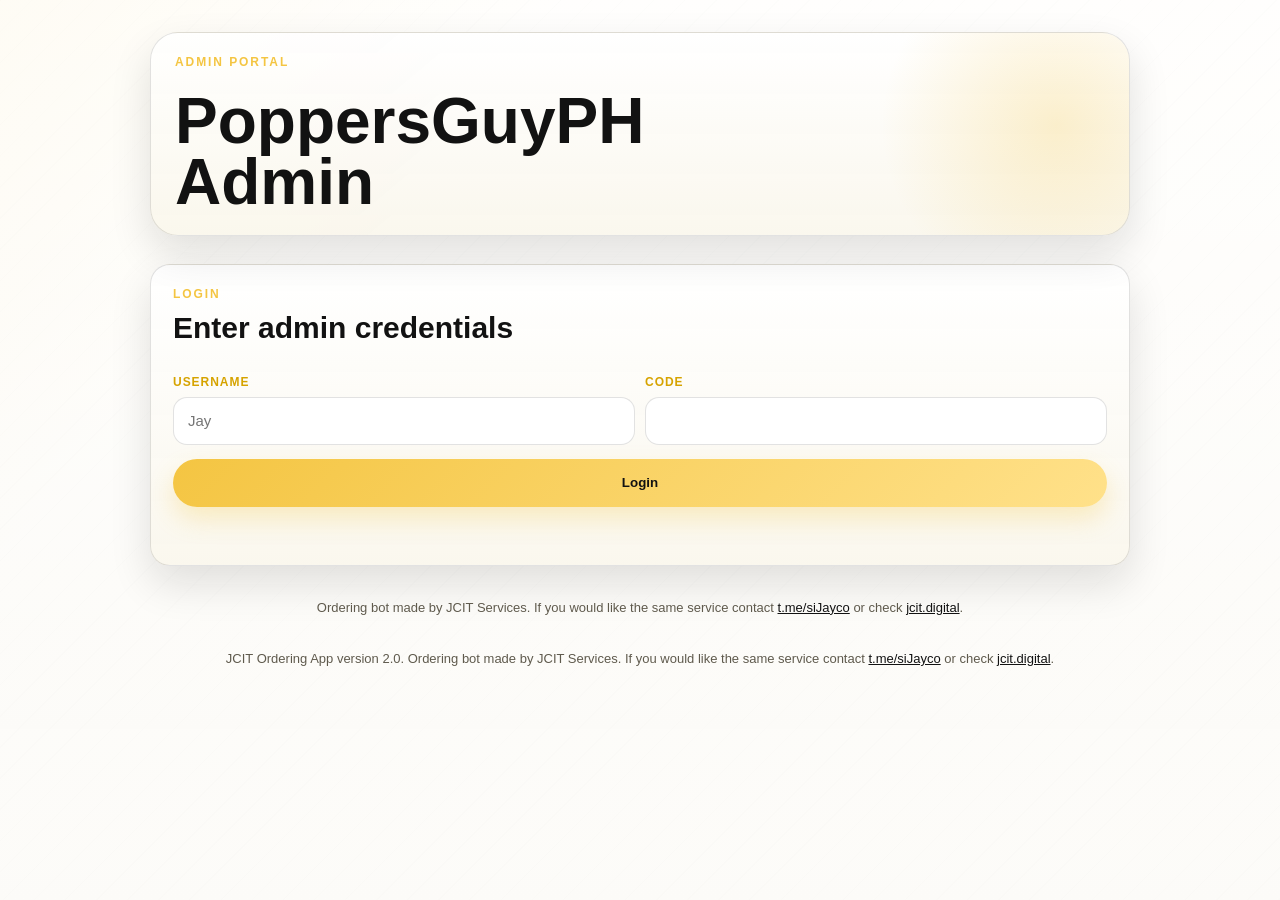
<file: admin/index.html>
<!doctype html>
<html lang="en">
  <head>
    <meta charset="UTF-8" />
    <meta name="viewport" content="width=device-width, initial-scale=1.0, viewport-fit=cover" />
    <title>PoppersGuyPH Admin</title>
    <meta name="description" content="Mini app admin portal for PoppersGuyPH." />
    <link rel="stylesheet" href="/styles.css" />
    <script src="https://telegram.org/js/telegram-web-app.js"></script>
  </head>
  <body data-page="admin">
    <div class="page-shell page-shell--admin">
      <header class="hero hero--checkout admin-hero">
        <div class="hero__glow"></div>
        <div class="hero__copy">
          <p class="eyebrow">Admin Portal</p>
          <h1>PoppersGuyPH Admin</h1>
          <p class="hero__description" hidden></p>
        </div>
      </header>

      <main class="catalog admin-shell">
        <section class="admin-auth" id="admin-auth">
          <form id="admin-login-form" class="checkout-form admin-panel">
            <div class="checkout-shell__head">
              <p class="eyebrow">Login</p>
              <h2>Enter admin credentials</h2>
            </div>
            <div class="form-grid">
              <label class="field">
                <span>Username</span>
                <input name="username" type="text" placeholder="Jay" autocomplete="username" required />
              </label>
              <label class="field">
                <span>Code</span>
                <input name="code" type="password" inputmode="numeric" autocomplete="current-password" required />
              </label>
            </div>
            <button class="cta cta--primary" type="submit">Login</button>
            <div id="admin-login-feedback" class="checkout-feedback" aria-live="polite"></div>
          </form>
        </section>

        <section class="admin-dashboard" id="admin-dashboard" hidden>
          <div class="admin-toolbar">
            <div>
              <p class="eyebrow">Logged In</p>
              <h2 id="admin-welcome">Welcome</h2>
            </div>
            <div class="admin-toolbar__actions">
              <button id="admin-refresh" class="cta cta--secondary" type="button">Refresh</button>
              <button id="admin-logout" class="cta cta--secondary" type="button">Logout</button>
            </div>
          </div>

          <section class="admin-panel">
            <div class="admin-section-head">
              <div>
                <p class="eyebrow">Overview</p>
                <h3>Business Snapshot</h3>
              </div>
              <div class="admin-filter-row">
                <label class="field field--compact">
                  <span>Sales Range</span>
                  <select id="sales-period">
                    <option value="1d">Today</option>
                    <option value="7d" selected>Last 7 Days</option>
                    <option value="30d">Last 30 Days</option>
                    <option value="all">All Time</option>
                  </select>
                </label>
              </div>
            </div>

            <div class="admin-metrics" id="admin-metrics">
              <article class="admin-card admin-card--metric">
                <p class="eyebrow">Pending</p>
                <h3 id="metric-pending">-</h3>
                <p>Orders that still need action.</p>
              </article>
              <article class="admin-card admin-card--metric">
                <p class="eyebrow">Awaiting Payment</p>
                <h3 id="metric-awaiting">-</h3>
                <p>Orders waiting for payment verification.</p>
              </article>
              <article class="admin-card admin-card--metric">
                <p class="eyebrow">Sales</p>
                <h3 id="metric-sales">-</h3>
                <p id="metric-sales-copy">Gross sales for selected range.</p>
              </article>
              <article class="admin-card admin-card--metric">
                <p class="eyebrow">Average Order</p>
                <h3 id="metric-aov">-</h3>
                <p id="metric-aov-copy">Average order value.</p>
              </article>
            </div>
          </section>

          <section class="admin-panel admin-tabs-panel">
            <div class="admin-tabs" role="tablist" aria-label="Admin sections">
              <button class="admin-tab is-active" type="button" data-admin-tab="orders" role="tab" aria-selected="true">Orders</button>
              <button class="admin-tab" type="button" data-admin-tab="tickets" role="tab" aria-selected="false">Tickets</button>
              <button class="admin-tab" type="button" data-admin-tab="promos" role="tab" aria-selected="false">Promos</button>
              <button class="admin-tab" type="button" data-admin-tab="surveys" role="tab" aria-selected="false">Surveys</button>
              <button class="admin-tab" type="button" data-admin-tab="inventory" role="tab" aria-selected="false">Inventory</button>
              <button class="admin-tab" type="button" data-admin-tab="admins" role="tab" aria-selected="false">Admins</button>
            </div>
          </section>

          <section class="admin-panel" data-admin-panel="orders">
            <div class="admin-section-head">
              <div>
                <p class="eyebrow">Orders</p>
                <h3>Pending Orders</h3>
              </div>
              <div class="admin-filter-row">
                <label class="field field--compact">
                  <span>View</span>
                  <select id="order-filter">
                    <option value="pending" selected>Pending</option>
                    <option value="awaiting-payment">Awaiting Payment</option>
                    <option value="all">All Orders</option>
                  </select>
                </label>
                <label class="field field--compact field--search">
                  <span>Search</span>
                  <input id="order-search" type="text" placeholder="Order, username, phone" />
                </label>
              </div>
            </div>
            <div id="admin-dashboard-feedback" class="checkout-feedback" aria-live="polite"></div>
            <div id="admin-orders-empty" class="empty-state" hidden>No orders found for this filter.</div>
            <div id="admin-orders" class="admin-order-list"></div>
          </section>

          <section class="admin-grid" data-admin-panel="tickets" hidden>
            <article class="admin-card admin-card--full">
              <div class="admin-section-head">
                <div>
                  <p class="eyebrow">Tickets</p>
                  <h3>Support Queue</h3>
                </div>
                <label class="field field--compact">
                  <span>Filter</span>
                  <select id="ticket-filter">
                    <option value="open" selected>Open</option>
                    <option value="closed">Closed</option>
                    <option value="all">All</option>
                  </select>
                </label>
              </div>
              <div id="admin-tickets" class="admin-mini-list"></div>
            </article>
          </section>

          <section class="admin-grid" data-admin-panel="promos" hidden>
            <article class="admin-card admin-card--full">
              <div class="admin-section-head">
                <div>
                  <p class="eyebrow">Promos</p>
                  <h3>Promo Management</h3>
                </div>
              </div>
              <form id="promo-form" class="admin-mini-form">
                <div class="form-grid">
                  <label class="field field--compact">
                    <span>Code</span>
                    <input name="code" type="text" placeholder="PROMO30" required />
                  </label>
                  <label class="field field--compact">
                    <span>Discount</span>
                    <input name="discount" type="number" min="0" step="1" placeholder="30" required />
                  </label>
                </div>
                <label class="field field--compact">
                  <span>Status</span>
                  <select name="active">
                    <option value="true" selected>Active</option>
                    <option value="false">Inactive</option>
                  </select>
                </label>
                <button class="cta cta--primary" type="submit">Save Promo</button>
                <div id="promo-feedback" class="checkout-feedback" aria-live="polite"></div>
              </form>
              <div id="admin-promos" class="admin-mini-list"></div>
            </article>
          </section>

          <section class="admin-grid" data-admin-panel="surveys" hidden>
            <article class="admin-card admin-card--full">
              <div class="admin-section-head">
                <div>
                  <p class="eyebrow">Surveys</p>
                  <h3>Customer Ratings</h3>
                </div>
                <p id="admin-surveys-summary" class="admin-mini-card__copy">No surveys yet.</p>
              </div>
              <div id="admin-surveys" class="admin-mini-list"></div>
            </article>
          </section>

          <section class="admin-grid" data-admin-panel="inventory" hidden>
            <article class="admin-card admin-card--full">
              <div class="admin-section-head">
                <div>
                  <p class="eyebrow">Inventory</p>
                  <h3>View and Update Inventory</h3>
                </div>
              </div>
              <div id="admin-inventory" class="admin-mini-list"></div>
            </article>
          </section>

          <section class="admin-grid" data-admin-panel="admins" hidden>
            <article class="admin-card">
              <div class="admin-section-head">
                <div>
                  <p class="eyebrow">Admins</p>
                  <h3>Add Admin User</h3>
                </div>
              </div>
              <form id="admin-user-form" class="admin-mini-form">
                <div class="form-grid">
                  <label class="field field--compact">
                    <span>Username</span>
                    <input name="username" type="text" placeholder="New admin username" required />
                  </label>
                  <label class="field field--compact">
                    <span>Password</span>
                    <input name="passcode" type="password" inputmode="numeric" placeholder="6-digit code" required />
                  </label>
                </div>
                <div class="form-grid">
                  <label class="field field--compact">
                    <span>Telegram ID</span>
                    <input name="telegram_id" type="text" placeholder="Optional numeric Telegram ID" />
                  </label>
                  <label class="field field--compact">
                    <span>Telegram Username</span>
                    <input name="telegram_username" type="text" placeholder="@username" />
                  </label>
                </div>
                <label class="field field--compact">
                  <span>Status</span>
                  <select name="active">
                    <option value="true" selected>Active</option>
                    <option value="false">Inactive</option>
                  </select>
                </label>
                <button class="cta cta--primary" type="submit">Save Admin User</button>
                <p class="field-hint">If Telegram ID is provided, this also provisions the Mini App user record and sends the admin-group invite link.</p>
                <div id="admin-user-feedback" class="checkout-feedback" aria-live="polite"></div>
              </form>
            </article>

            <article class="admin-card">
              <div class="admin-section-head">
                <div>
                  <p class="eyebrow">Access</p>
                  <h3>Reset Passcode</h3>
                </div>
              </div>
              <form id="admin-reset-form" class="admin-mini-form">
                <label class="field field--compact">
                  <span>Admin Username</span>
                  <input name="username" type="text" placeholder="Jay" required />
                </label>
                <label class="field field--compact">
                  <span>New Password</span>
                  <input name="passcode" type="password" inputmode="numeric" placeholder="New code" required />
                </label>
                <button class="cta cta--secondary" type="submit">Reset Password</button>
                <div id="admin-reset-feedback" class="checkout-feedback" aria-live="polite"></div>
              </form>
              <p class="field-hint">Telegram-native 2FA is not available through the Bot API. We can add Telegram OTP as a second factor next.</p>
              <div id="admin-users" class="admin-mini-list"></div>
            </article>
          </section>

          <section class="admin-grid">
            <article class="admin-card">
              <p class="eyebrow">Quick Links</p>
              <h3>Storefront</h3>
              <p>Open customer-facing tools directly from the admin mini app.</p>
              <div class="admin-link-stack">
                <a class="cta cta--secondary" href="/poppers">Open Catalog</a>
                <a class="cta cta--secondary" href="/poppers/checkout">Open Checkout</a>
                <a class="cta cta--secondary" href="/poppers/track">Open Tracking Page</a>
              </div>
            </article>

            <article class="admin-card">
              <p class="eyebrow">Bot Functions</p>
              <h3>Admin Notes</h3>
              <ul class="admin-list">
                <li>New order alerts and payment proofs are still sent to the Telegram admin group.</li>
                <li>Use tracking updates here to send the customer their tracking link instantly.</li>
                <li>Use contact customer for follow-ups, delivery issues, and payment reminders.</li>
              </ul>
            </article>
          </section>
        </section>
      </main>

      <footer class="site-credit">
        <p>
          Ordering bot made by JCIT Services. If you would like the same service contact
          <a href="https://t.me/siJayco" target="_blank" rel="noreferrer">t.me/siJayco</a>
          or check
          <a href="https://jcit.digital" target="_blank" rel="noreferrer">jcit.digital</a>.
        </p>
      </footer>
    </div>

    <script src="/admin/admin.js" defer></script>

    <template id="admin-order-template">
      <article class="admin-order-card">
        <div class="admin-order-card__head">
          <div>
            <p class="eyebrow admin-order-card__eyebrow">Order</p>
            <h3 class="admin-order-card__title"></h3>
          </div>
          <span class="pill admin-order-card__status"></span>
        </div>
        <div class="admin-order-card__meta"></div>
        <div class="admin-order-card__address"></div>
        <p class="admin-order-card__items"></p>
        <div class="admin-order-card__totals"></div>
        <div class="admin-order-card__links">
          <a class="cta cta--secondary admin-order-card__track-page" target="_blank" rel="noreferrer">Tracking Page</a>
          <button class="cta cta--secondary admin-order-card__send-tracking" type="button">Send Tracking Link</button>
          <button class="cta cta--secondary admin-order-card__book-lalamove" type="button">Book Lalamove</button>
          <button class="cta cta--primary admin-order-card__verify-payment" type="button">Verify Payment</button>
        </div>
        <label class="field field--compact admin-order-card__pickup">
          <span>Pickup Point</span>
          <select class="admin-order-card__pickup-input">
            <option value="jay">Jay Concha</option>
            <option value="josh">Josh • Vine Residences</option>
          </select>
        </label>
        <div class="admin-order-card__controls">
          <label class="field field--compact">
            <span>Status</span>
            <select class="admin-order-card__status-input">
              <option value="Pending Confirmation">Pending Confirmation</option>
              <option value="Awaiting Payment Verification">Awaiting Payment Verification</option>
              <option value="Confirmed">Confirmed</option>
              <option value="Preparing">Preparing</option>
              <option value="Out for Delivery">Out for Delivery</option>
              <option value="Delivered">Delivered</option>
              <option value="Completed">Completed</option>
              <option value="Cancelled">Cancelled</option>
            </select>
          </label>
          <label class="field field--compact">
            <span>Tracking Number</span>
            <input class="admin-order-card__tracking-input" type="text" placeholder="Optional tracking number" />
          </label>
          <button class="cta cta--primary admin-order-card__save" type="button">Save Update</button>
        </div>
        <label class="field">
          <span>Contact Customer (Telegram only)</span>
          <textarea class="admin-order-card__message" rows="3" placeholder="Type a delivery update, payment reminder, or support message."></textarea>
        </label>
        <div class="admin-order-card__actions">
          <button class="cta cta--secondary admin-order-card__contact" type="button">Send Message</button>
          <button class="cta cta--secondary admin-order-card__cancel" type="button">Cancel Order</button>
        </div>
        <label class="field">
          <span>Order Photos</span>
          <input class="admin-order-card__photos" type="file" accept="image/*" multiple />
        </label>
        <button class="cta cta--secondary admin-order-card__upload-photos" type="button">Upload Order Photos</button>
        <div class="checkout-feedback admin-order-card__feedback" aria-live="polite"></div>
      </article>
    </template>

    <template id="admin-ticket-template">
      <article class="admin-mini-card">
        <div class="admin-mini-card__head">
          <strong class="admin-ticket__title"></strong>
          <span class="pill admin-ticket__status"></span>
        </div>
        <p class="admin-mini-card__copy admin-ticket__meta"></p>
        <p class="admin-mini-card__copy admin-ticket__message"></p>
        <div class="admin-mini-card__actions">
          <button class="cta cta--secondary admin-ticket__toggle" type="button">Close Ticket</button>
        </div>
      </article>
    </template>

    <template id="admin-promo-template">
      <article class="admin-mini-card">
        <div class="admin-mini-card__head">
          <strong class="admin-promo__code"></strong>
          <span class="pill admin-promo__state"></span>
        </div>
        <p class="admin-mini-card__copy admin-promo__discount"></p>
      </article>
    </template>

    <template id="admin-survey-template">
      <article class="admin-mini-card">
        <div class="admin-mini-card__head">
          <strong class="admin-survey__title"></strong>
          <span class="pill admin-survey__rating"></span>
        </div>
        <p class="admin-mini-card__copy admin-survey__meta"></p>
        <p class="admin-mini-card__copy admin-survey__comment"></p>
      </article>
    </template>

    <template id="admin-inventory-template">
      <article class="admin-mini-card admin-inventory-card">
        <div class="admin-mini-card__head">
          <strong class="admin-inventory__title"></strong>
          <span class="pill admin-inventory__sku"></span>
        </div>
        <p class="admin-mini-card__copy admin-inventory__meta"></p>
        <div class="admin-order-card__controls admin-order-card__controls--inventory">
          <label class="field field--compact">
            <span>Stock</span>
            <input class="admin-inventory__stock" type="number" step="1" min="0" />
          </label>
          <label class="field field--compact">
            <span>Price</span>
            <input class="admin-inventory__price" type="number" step="0.01" min="0" />
          </label>
          <label class="field field--compact">
            <span>Status</span>
            <select class="admin-inventory__active">
              <option value="true">Active</option>
              <option value="false">Inactive</option>
            </select>
          </label>
          <button class="cta cta--primary admin-inventory__save" type="button">Save</button>
        </div>
        <div class="checkout-feedback admin-inventory__feedback" aria-live="polite"></div>
      </article>
    </template>

    <template id="admin-user-template">
      <article class="admin-mini-card">
        <div class="admin-mini-card__head">
          <strong class="admin-user__title"></strong>
          <span class="pill admin-user__state"></span>
        </div>
        <p class="admin-mini-card__copy admin-user__meta"></p>
      </article>
    </template>

    <footer class="site-credit">
      <p>
        JCIT Ordering App version 2.0. Ordering bot made by JCIT Services. If you would like the same service contact
        <a href="https://t.me/siJayco" target="_blank" rel="noreferrer">t.me/siJayco</a>
        or check
        <a href="https://jcit.digital" target="_blank" rel="noreferrer">jcit.digital</a>.
      </p>
    </footer>
  </body>
</html>
</file>
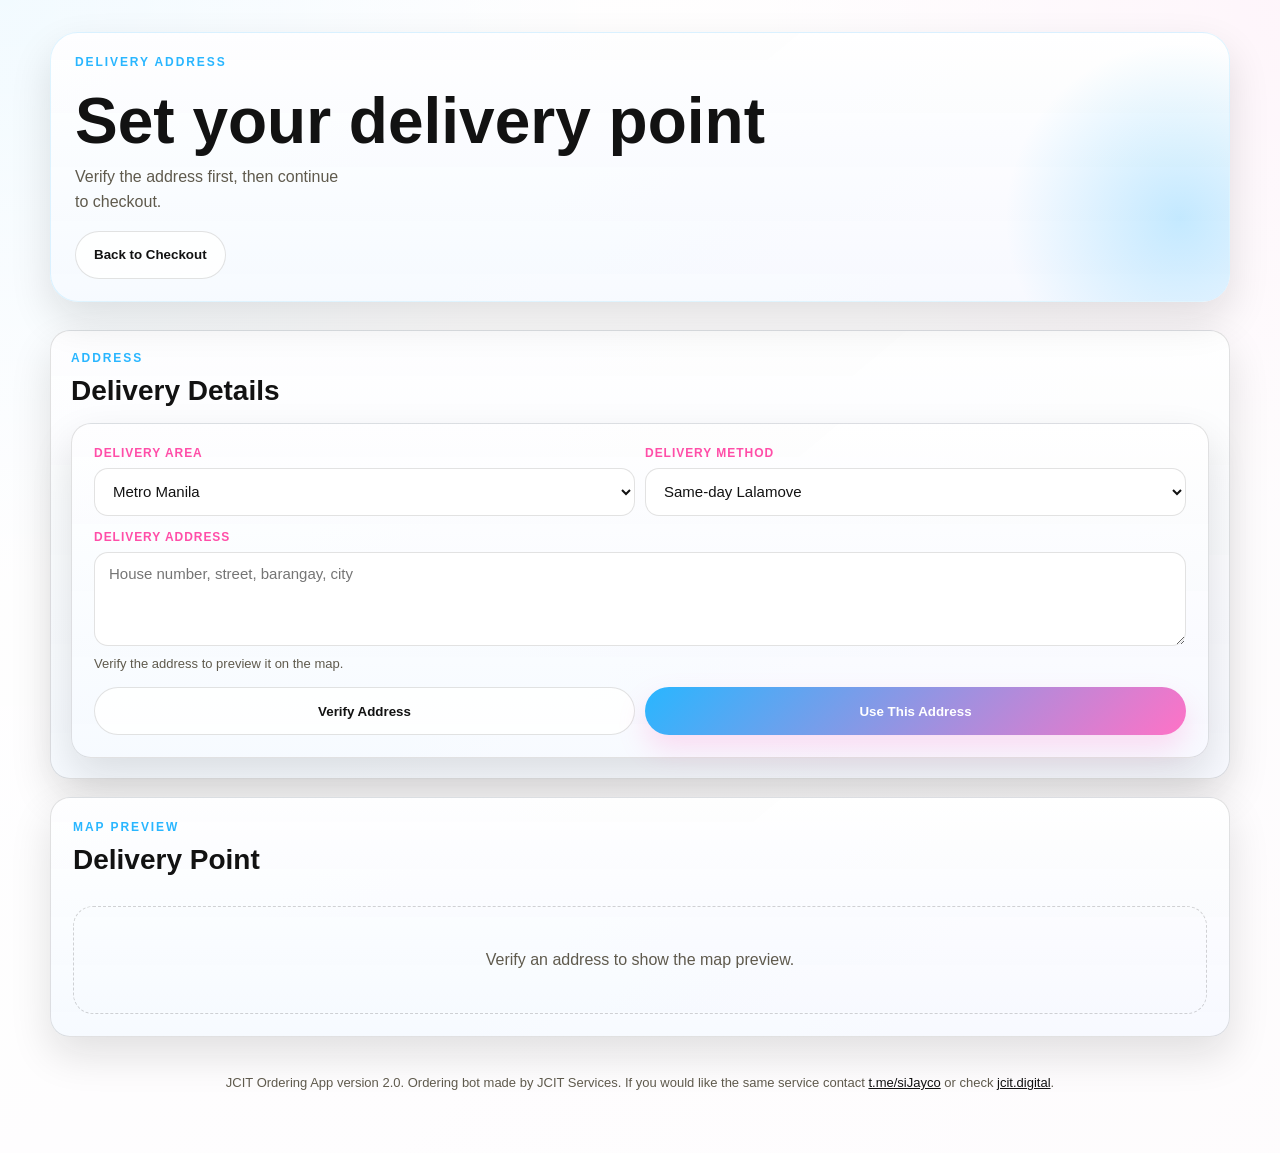
<file: delu/address/index.html>
<!doctype html>
<html lang="en">
  <head>
    <meta charset="UTF-8" />
    <meta name="viewport" content="width=device-width, initial-scale=1.0, viewport-fit=cover" />
    <title>deluLubes Delivery Address</title>
    <meta name="description" content="Verify your delivery address and preview it on the map before checkout." />
    <link rel="stylesheet" href="/styles.css" />
    <script src="https://telegram.org/js/telegram-web-app.js"></script>
  </head>
  <body data-page="address">
    <div class="page-shell">
      <header class="hero hero--checkout">
        <div class="hero__glow"></div>
        <div class="hero__copy">
          <p class="eyebrow" id="store-badge">Delivery Address</p>
          <h1 id="store-title">Set your delivery point</h1>
          <p id="store-description" class="hero__description">
            Verify the address first, then continue to checkout.
          </p>
          <div class="hero__actions">
            <button id="back-to-checkout" class="cta cta--secondary" type="button">Back to Checkout</button>
          </div>
        </div>
      </header>

      <main class="catalog">
        <section class="checkout-shell checkout-shell--catalog">
          <div class="checkout-shell__summary">
            <div class="checkout-shell__head">
              <p class="eyebrow">Address</p>
              <h2>Delivery Details</h2>
            </div>
            <form id="address-form" class="checkout-form tracking-form">
              <div class="form-grid">
                <label class="field">
                  <span>Delivery Area</span>
                  <select name="delivery_area" required>
                    <option value="Metro Manila">Metro Manila</option>
                    <option value="Outside Metro Manila">Outside Metro Manila</option>
                  </select>
                </label>
                <label class="field">
                  <span>Delivery Method</span>
                  <select name="delivery_method" required>
                    <option value="Lalamove">Same-day Lalamove</option>
                    <option value="Standard">Standard</option>
                  </select>
                </label>
              </div>
              <label class="field">
                <span>Delivery Address</span>
                <textarea name="delivery_address" rows="4" placeholder="House number, street, barangay, city" required></textarea>
                <small id="address-page-feedback" class="field-hint">Verify the address to preview it on the map.</small>
              </label>
              <div class="checkout-actions">
                <button id="verify-address" class="cta cta--secondary" type="button">Verify Address</button>
                <button id="use-address" class="cta cta--primary" type="submit">Use This Address</button>
              </div>
            </form>
          </div>
          <div class="checkout-form address-map-shell">
            <div class="checkout-shell__head">
              <p class="eyebrow">Map Preview</p>
              <h2>Delivery Point</h2>
            </div>
            <div id="address-map-state" class="empty-state">Verify an address to show the map preview.</div>
            <div id="address-map-wrap" class="address-map-wrap" hidden>
              <iframe
                id="address-map-frame"
                class="address-map-frame"
                title="Delivery address map preview"
                loading="lazy"
                referrerpolicy="no-referrer-when-downgrade"
              ></iframe>
            </div>
          </div>
        </section>
      </main>

      <footer class="site-credit">
        <p>
          JCIT Ordering App version 2.0. Ordering bot made by JCIT Services. If you would like the same service contact
          <a href="https://t.me/siJayco" target="_blank" rel="noreferrer">t.me/siJayco</a>
          or check
          <a href="https://jcit.digital" target="_blank" rel="noreferrer">jcit.digital</a>.
        </p>
      </footer>
    </div>

    <script src="/app.js" defer></script>
  </body>
</html>
</file>
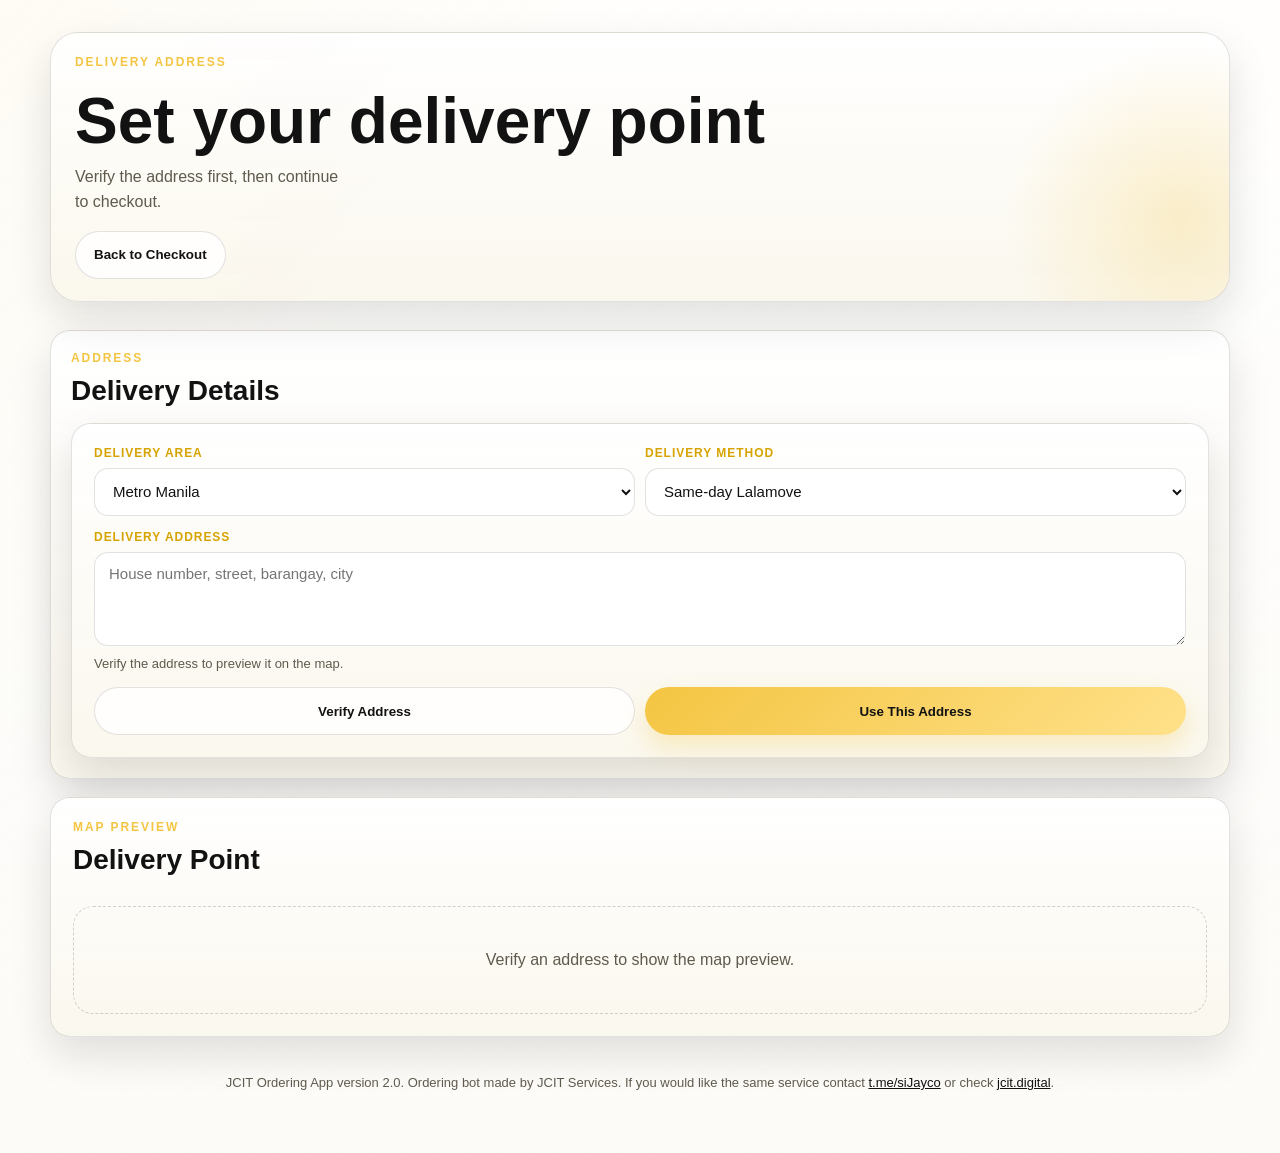
<file: poppers/address/index.html>
<!doctype html>
<html lang="en">
  <head>
    <meta charset="UTF-8" />
    <meta name="viewport" content="width=device-width, initial-scale=1.0, viewport-fit=cover" />
    <title>PoppersGuyPH Delivery Address</title>
    <meta name="description" content="Verify your delivery address and preview it on the map before checkout." />
    <link rel="stylesheet" href="/styles.css" />
    <script src="https://telegram.org/js/telegram-web-app.js"></script>
  </head>
  <body data-page="address">
    <div class="page-shell">
      <header class="hero hero--checkout">
        <div class="hero__glow"></div>
        <div class="hero__copy">
          <p class="eyebrow" id="store-badge">Delivery Address</p>
          <h1 id="store-title">Set your delivery point</h1>
          <p id="store-description" class="hero__description">
            Verify the address first, then continue to checkout.
          </p>
          <div class="hero__actions">
            <button id="back-to-checkout" class="cta cta--secondary" type="button">Back to Checkout</button>
          </div>
        </div>
      </header>

      <main class="catalog">
        <section class="checkout-shell checkout-shell--catalog">
          <div class="checkout-shell__summary">
            <div class="checkout-shell__head">
              <p class="eyebrow">Address</p>
              <h2>Delivery Details</h2>
            </div>
            <form id="address-form" class="checkout-form tracking-form">
              <div class="form-grid">
                <label class="field">
                  <span>Delivery Area</span>
                  <select name="delivery_area" required>
                    <option value="Metro Manila">Metro Manila</option>
                    <option value="Outside Metro Manila">Outside Metro Manila</option>
                  </select>
                </label>
                <label class="field">
                  <span>Delivery Method</span>
                  <select name="delivery_method" required>
                    <option value="Lalamove">Same-day Lalamove</option>
                    <option value="Standard">Standard</option>
                  </select>
                </label>
              </div>
              <label class="field">
                <span>Delivery Address</span>
                <textarea name="delivery_address" rows="4" placeholder="House number, street, barangay, city" required></textarea>
                <small id="address-page-feedback" class="field-hint">Verify the address to preview it on the map.</small>
              </label>
              <div class="checkout-actions">
                <button id="verify-address" class="cta cta--secondary" type="button">Verify Address</button>
                <button id="use-address" class="cta cta--primary" type="submit">Use This Address</button>
              </div>
            </form>
          </div>
          <div class="checkout-form address-map-shell">
            <div class="checkout-shell__head">
              <p class="eyebrow">Map Preview</p>
              <h2>Delivery Point</h2>
            </div>
            <div id="address-map-state" class="empty-state">Verify an address to show the map preview.</div>
            <div id="address-map-wrap" class="address-map-wrap" hidden>
              <iframe
                id="address-map-frame"
                class="address-map-frame"
                title="Delivery address map preview"
                loading="lazy"
                referrerpolicy="no-referrer-when-downgrade"
              ></iframe>
            </div>
          </div>
        </section>
      </main>

      <footer class="site-credit">
        <p>
          JCIT Ordering App version 2.0. Ordering bot made by JCIT Services. If you would like the same service contact
          <a href="https://t.me/siJayco" target="_blank" rel="noreferrer">t.me/siJayco</a>
          or check
          <a href="https://jcit.digital" target="_blank" rel="noreferrer">jcit.digital</a>.
        </p>
      </footer>
    </div>

    <script src="/app.js" defer></script>
  </body>
</html>
</file>
<file: styles.css>
:root {
  --bg: #f6f4ee;
  --panel: rgba(255, 255, 255, 0.92);
  --panel-strong: rgba(255, 255, 255, 0.98);
  --text: #121212;
  --muted: #5f5a4d;
  --line: rgba(18, 18, 18, 0.12);
  --accent: #f4c542;
  --accent-2: #ffe18a;
  --accent-glow: rgba(244, 197, 66, 0.24);
  --accent-gold: #d6a300;
  --shadow: 0 18px 42px rgba(18, 18, 18, 0.12);
  --radius-xl: 28px;
  --radius-lg: 20px;
  --radius-md: 14px;
  --font-display: "Space Grotesk", "Helvetica Neue", sans-serif;
  --font-body: "DM Sans", "Helvetica Neue", sans-serif;
}

html[data-store="delu"] body {
  background:
    linear-gradient(180deg, rgba(255, 255, 255, 0.7), rgba(255, 255, 255, 0.78)),
    radial-gradient(circle at top left, rgba(41, 182, 255, 0.2), transparent 34%),
    radial-gradient(circle at top right, rgba(255, 114, 198, 0.18), transparent 30%),
    linear-gradient(135deg, rgba(255, 255, 255, 0.86), rgba(250, 241, 247, 0.94)),
    linear-gradient(180deg, #fffafe 0%, #eef8ff 100%);
}

html[data-store="delu"] .hero,
html[data-store="delu"] .checkout-shell__summary,
html[data-store="delu"] .checkout-form,
html[data-store="delu"] .product-card,
html[data-store="delu"] .admin-panel,
html[data-store="delu"] .admin-card {
  background:
    linear-gradient(180deg, rgba(255, 255, 255, 0.98), rgba(247, 250, 255, 0.96)),
    linear-gradient(140deg, rgba(41, 182, 255, 0.12), rgba(255, 114, 198, 0.08));
}

html[data-store="delu"] .hero {
  border-color: rgba(41, 182, 255, 0.14);
}

html[data-store="delu"] .product-card__media {
  background:
    linear-gradient(140deg, rgba(41, 182, 255, 0.12), rgba(255, 114, 198, 0.16)),
    repeating-linear-gradient(
      135deg,
      rgba(41, 182, 255, 0.06) 0,
      rgba(41, 182, 255, 0.06) 1px,
      transparent 1px,
      transparent 18px
    );
}

html[data-store="delu"] .cta--primary,
html[data-store="delu"] .product-card__button,
html[data-store="delu"] .cart-button__count {
  color: #ffffff;
  box-shadow: 0 14px 28px rgba(255, 114, 198, 0.22);
}

html[data-store="delu"] .pill,
html[data-store="delu"] .filter-button.is-active,
html[data-store="delu"] .checkout-badge--repeat {
  background: linear-gradient(
    135deg,
    color-mix(in srgb, var(--accent) 20%, #ffffff),
    color-mix(in srgb, var(--accent-2) 24%, #ffffff)
  );
}

html[data-store="delu"] .hero__logo {
  background: linear-gradient(180deg, #ffffff, #fcecff);
  border-color: rgba(255, 114, 198, 0.18);
}

* {
  box-sizing: border-box;
}

html,
body {
  margin: 0;
  min-height: 100%;
  background:
    linear-gradient(180deg, rgba(255, 255, 255, 0.74), rgba(255, 255, 255, 0.74)),
    linear-gradient(135deg, rgba(244, 197, 66, 0.18), transparent 28%),
    repeating-linear-gradient(
      135deg,
      rgba(18, 18, 18, 0.03) 0,
      rgba(18, 18, 18, 0.03) 1px,
      transparent 1px,
      transparent 22px
    ),
    linear-gradient(180deg, #fffdf7 0%, #f5f1e5 100%);
  color: var(--text);
  font-family: var(--font-body);
}

body {
  padding: 32px 18px 60px;
}

body.has-miniapp-guide {
  overflow: hidden;
}

body.has-order-success {
  overflow: hidden;
}

.miniapp-guide {
  position: fixed;
  inset: 0;
  z-index: 1000;
  display: grid;
  place-items: center;
  padding: 18px;
}

.miniapp-guide[hidden] {
  display: none !important;
}

.order-success[hidden] {
  display: none !important;
}

.miniapp-guide__backdrop {
  position: absolute;
  inset: 0;
  background: rgba(18, 18, 18, 0.52);
  backdrop-filter: blur(8px);
}

.miniapp-guide__card {
  position: relative;
  z-index: 1;
  width: min(420px, 100%);
  padding: 22px 20px;
  border-radius: 24px;
  border: 1px solid color-mix(in srgb, var(--accent) 42%, transparent);
  background:
    linear-gradient(180deg, rgba(255, 255, 255, 0.94), rgba(252, 249, 238, 0.96)),
    linear-gradient(145deg, rgba(244, 197, 66, 0.18), rgba(18, 18, 18, 0.02)),
    var(--panel-strong);
  box-shadow: var(--shadow);
}

.miniapp-guide__eyebrow {
  margin: 0 0 8px;
  color: var(--accent-gold);
  text-transform: uppercase;
  letter-spacing: 0.14em;
  font-size: 11px;
  font-weight: 700;
}

.miniapp-guide__card h2 {
  margin: 0 0 14px;
  font-family: var(--font-display);
  font-size: 30px;
}

.miniapp-guide__steps {
  margin: 0 0 18px;
  padding-left: 20px;
  color: var(--text);
  display: grid;
  gap: 10px;
  line-height: 1.5;
}

.miniapp-guide__button {
  width: 100%;
}

.order-success {
  position: fixed;
  inset: 0;
  z-index: 1100;
  display: grid;
  place-items: center;
  padding: 18px;
}

.order-success__backdrop {
  position: absolute;
  inset: 0;
  background: rgba(18, 18, 18, 0.48);
  backdrop-filter: blur(8px);
}

.order-success__card {
  position: relative;
  z-index: 1;
  width: min(420px, 100%);
  padding: 24px 20px;
  border-radius: 24px;
  border: 1px solid color-mix(in srgb, var(--accent) 42%, transparent);
  background:
    linear-gradient(180deg, rgba(255, 255, 255, 0.94), rgba(252, 249, 238, 0.96)),
    linear-gradient(145deg, rgba(244, 197, 66, 0.18), rgba(18, 18, 18, 0.02)),
    var(--panel-strong);
  box-shadow: var(--shadow);
  display: grid;
  gap: 14px;
}

.order-success__eyebrow {
  margin: 0;
  color: var(--accent-gold);
  text-transform: uppercase;
  letter-spacing: 0.14em;
  font-size: 11px;
  font-weight: 700;
}

.order-success__card h2 {
  margin: 0;
  font-family: var(--font-display);
  font-size: 30px;
}

.order-success__copy {
  margin: 0;
  color: var(--muted);
  line-height: 1.5;
}

.order-success__referral {
  display: grid;
  gap: 10px;
  padding: 14px;
  border-radius: 16px;
  border: 1px solid var(--line);
  background: rgba(244, 197, 66, 0.08);
}

.tracking-card {
  padding: 18px;
  border-radius: 18px;
  border: 1px solid var(--line);
  background: rgba(255, 255, 255, 0.76);
  color: var(--text);
  line-height: 1.6;
}

.tracking-card p {
  margin: 0 0 10px;
}

.tracking-map {
  width: 100%;
  min-height: 280px;
  margin-top: 14px;
  border-radius: 18px;
  overflow: hidden;
  border: 1px solid var(--line);
  background: rgba(255, 255, 255, 0.92);
}

.page-shell {
  width: min(1180px, 100%);
  margin: 0 auto;
}

.site-credit {
  margin-top: 20px;
  padding: 12px 4px 0;
  color: var(--muted);
  font-size: 13px;
  line-height: 1.5;
  text-align: center;
}

.site-credit p {
  margin: 0;
}

.site-credit a {
  color: var(--text);
}

.page-shell--admin {
  width: min(980px, 100%);
}

.admin-shell {
  display: grid;
  gap: 20px;
}

.admin-panel,
.admin-card {
  padding: 22px;
  border-radius: var(--radius-lg);
  border: 1px solid var(--line);
  background:
    linear-gradient(180deg, rgba(255, 255, 255, 0.98), rgba(251, 248, 238, 0.96)),
    var(--panel-strong);
  box-shadow: var(--shadow);
}

.admin-toolbar {
  display: flex;
  align-items: center;
  justify-content: space-between;
  gap: 16px;
  margin-bottom: 18px;
}

.admin-toolbar__actions {
  display: flex;
  flex-wrap: wrap;
  gap: 10px;
}

.admin-tabs {
  display: flex;
  flex-wrap: wrap;
  gap: 10px;
}

.admin-tab {
  min-height: 42px;
  padding: 0 16px;
  border-radius: 999px;
  border: 1px solid var(--line);
  background: rgba(255, 255, 255, 0.86);
  color: var(--text);
  font-weight: 700;
  cursor: pointer;
}

.admin-tab.is-active {
  background: linear-gradient(135deg, var(--accent), var(--accent-2));
  border-color: color-mix(in srgb, var(--accent) 48%, transparent);
}

.admin-toolbar h2,
.admin-card h3 {
  margin: 0;
  font-family: var(--font-display);
}

.admin-grid {
  display: grid;
  grid-template-columns: repeat(3, minmax(0, 1fr));
  gap: 18px;
}

.admin-metrics {
  display: grid;
  grid-template-columns: repeat(4, minmax(0, 1fr));
  gap: 16px;
}

.admin-card {
  display: grid;
  gap: 14px;
}

.admin-card--full {
  grid-column: 1 / -1;
}

.admin-card--metric h3 {
  font-size: clamp(28px, 4vw, 42px);
}

.admin-card p {
  margin: 0;
  color: var(--muted);
  line-height: 1.55;
}

.admin-list {
  margin: 0;
  padding-left: 18px;
  color: var(--muted);
  display: grid;
  gap: 8px;
}

.admin-section-head {
  display: flex;
  align-items: end;
  justify-content: space-between;
  gap: 18px;
  margin-bottom: 18px;
}

.admin-filter-row {
  display: flex;
  flex-wrap: wrap;
  gap: 12px;
}

.field--compact {
  gap: 6px;
}

.field--compact span {
  font-size: 10px;
}

.field--compact input,
.field--compact select {
  min-height: 42px;
}

.field--search {
  min-width: 240px;
}

.admin-order-list {
  display: grid;
  gap: 14px;
}

.admin-order-card {
  display: grid;
  gap: 14px;
  padding: 20px;
  border-radius: 18px;
  border: 1px solid var(--line);
  background: rgba(255, 255, 255, 0.92);
  box-shadow: var(--shadow);
}

.admin-order-card__head {
  display: flex;
  justify-content: space-between;
  align-items: start;
  gap: 12px;
}

.admin-order-card__eyebrow {
  margin-bottom: 6px;
}

.admin-order-card__title {
  margin: 0;
  font-family: var(--font-display);
  font-size: 24px;
}

.admin-order-card__meta,
.admin-order-card__items {
  margin: 0;
  color: var(--muted);
  line-height: 1.55;
}

.admin-order-card__address {
  margin: 0;
  padding: 12px 14px;
  border-radius: 14px;
  border: 1px solid var(--line);
  background: rgba(255, 255, 255, 0.72);
  color: var(--text);
  line-height: 1.55;
  white-space: pre-line;
}

.admin-order-card__totals {
  display: flex;
  flex-wrap: wrap;
  gap: 10px 18px;
  color: var(--text);
}

.admin-order-card__links,
.admin-order-card__actions,
.admin-link-stack {
  display: flex;
  flex-wrap: wrap;
  gap: 10px;
}

.admin-order-card__controls {
  display: grid;
  grid-template-columns: minmax(0, 1fr) minmax(0, 1fr) auto;
  gap: 12px;
  align-items: end;
}

.admin-order-card__controls--inventory {
  grid-template-columns: repeat(3, minmax(0, 1fr)) auto;
}

.admin-mini-list,
.admin-mini-form {
  display: grid;
  gap: 12px;
}

.admin-mini-card {
  display: grid;
  gap: 10px;
  padding: 14px;
  border-radius: 16px;
  border: 1px solid var(--line);
  background: rgba(255, 255, 255, 0.88);
}

.admin-mini-card__head {
  display: flex;
  align-items: center;
  justify-content: space-between;
  gap: 10px;
}

.admin-mini-card__copy {
  margin: 0;
  color: var(--muted);
  line-height: 1.5;
}

.admin-mini-card__actions {
  display: flex;
  flex-wrap: wrap;
  gap: 10px;
}

.admin-inventory-card .pill,
.admin-user__state {
  justify-self: start;
}

.hero {
  position: relative;
  overflow: hidden;
  display: grid;
  grid-template-columns: minmax(0, 1.6fr) minmax(280px, 0.8fr);
  gap: 24px;
  padding: 32px;
  border: 1px solid var(--line);
  border-radius: var(--radius-xl);
  background:
    linear-gradient(180deg, rgba(255, 255, 255, 0.98), rgba(250, 247, 237, 0.96)),
    linear-gradient(140deg, rgba(244, 197, 66, 0.16), transparent 54%);
  box-shadow: var(--shadow);
}

.hero--checkout {
  padding: 22px 24px;
}

.hero--checkout .hero__copy {
  display: grid;
  gap: 12px;
}

.hero--checkout h1 {
  font-size: clamp(28px, 4vw, 48px);
}

.hero--checkout .hero__description {
  margin: 0;
  max-width: 30ch;
}

.hero--checkout .hero__actions {
  margin-top: 4px;
}

.hero__glow {
  position: absolute;
  inset: auto -12% -40% auto;
  width: 380px;
  aspect-ratio: 1;
  background: radial-gradient(circle, var(--accent-glow), transparent 65%);
  pointer-events: none;
}

.hero__brand {
  display: flex;
  align-items: center;
  gap: 16px;
  flex-wrap: wrap;
}

.hero__logo {
  width: clamp(92px, 10vw, 136px);
  height: clamp(92px, 10vw, 136px);
  object-fit: contain;
  border-radius: 24px;
  background: #fff;
  border: 1px solid var(--line);
  box-shadow: 0 10px 24px rgba(17, 17, 17, 0.12);
  flex: 0 0 auto;
}

.eyebrow {
  margin: 0 0 10px;
  color: var(--accent);
  text-transform: uppercase;
  letter-spacing: 0.16em;
  font-size: 12px;
  font-weight: 700;
}

.hero h1 {
  margin: 0;
  font-family: var(--font-display);
  font-size: clamp(34px, 5vw, 64px);
  line-height: 0.95;
}

.hero__description,
.hero__card-copy {
  color: var(--muted);
  line-height: 1.6;
}

.hero__meta,
.hero__actions,
.filters {
  display: flex;
  flex-wrap: wrap;
  gap: 12px;
}

.hero__meta {
  margin: 20px 0;
}

.chat-status {
  display: grid;
  gap: 10px;
  margin-top: 18px;
}

.chat-status__copy {
  margin: 0;
  color: var(--muted);
  max-width: 52ch;
  line-height: 1.55;
}

.pill {
  display: inline-flex;
  align-items: center;
  gap: 8px;
  padding: 10px 14px;
  border-radius: 999px;
  background: color-mix(in srgb, var(--accent) 20%, white);
  color: var(--text);
  border: 1px solid color-mix(in srgb, var(--accent) 42%, transparent);
  font-size: 13px;
}

.pill--ghost {
  background: rgba(255, 255, 255, 0.72);
  border-color: rgba(18, 18, 18, 0.12);
}

.cta {
  display: inline-flex;
  align-items: center;
  justify-content: center;
  min-height: 48px;
  padding: 0 18px;
  border-radius: 999px;
  font-weight: 700;
  text-decoration: none;
  transition: transform 160ms ease, opacity 160ms ease, background 160ms ease;
  border: none;
  cursor: pointer;
}

.cta:hover {
  transform: translateY(-1px);
}

.cta--primary {
  background: linear-gradient(135deg, var(--accent), var(--accent-2));
  color: #121212;
  box-shadow: 0 12px 24px rgba(244, 197, 66, 0.28);
}

.cta--secondary {
  background: rgba(255, 255, 255, 0.82);
  color: var(--text);
  border: 1px solid var(--line);
}

.cart-button {
  position: relative;
  display: inline-flex;
  align-items: center;
  justify-content: center;
  min-width: 56px;
  min-height: 56px;
  padding: 0 16px;
  border-radius: 999px;
  border: 1px solid color-mix(in srgb, var(--accent) 26%, transparent);
  background:
    linear-gradient(180deg, rgba(255, 255, 255, 0.98), rgba(250, 247, 237, 0.94)),
    rgba(255, 255, 255, 0.96);
  color: var(--text);
  box-shadow: var(--shadow);
  cursor: pointer;
}

.cart-button[disabled] {
  opacity: 0.5;
  cursor: not-allowed;
}

.cart-button__icon {
  display: inline-flex;
  align-items: center;
  justify-content: center;
  width: 22px;
  height: 22px;
}

.cart-button__icon svg {
  width: 22px;
  height: 22px;
  fill: currentColor;
}

.cart-button__count {
  position: absolute;
  top: -6px;
  right: -6px;
  min-width: 24px;
  height: 24px;
  padding: 0 6px;
  border-radius: 999px;
  display: inline-flex;
  align-items: center;
  justify-content: center;
  background: linear-gradient(135deg, var(--accent), var(--accent-2));
  color: #121212;
  font-size: 12px;
  font-weight: 800;
}

.hero__card {
  align-self: stretch;
  padding: 22px;
  border-radius: var(--radius-lg);
  background: var(--panel);
  border: 1px solid var(--line);
  backdrop-filter: blur(12px);
}

.hero__card-label,
.product-card__category {
  margin: 0 0 10px;
  color: var(--accent-gold);
  text-transform: uppercase;
  letter-spacing: 0.12em;
  font-size: 11px;
  font-weight: 700;
}

.hero__card-value {
  font-family: var(--font-display);
  font-size: 28px;
  margin-bottom: 10px;
}

.catalog {
  margin-top: 28px;
}

.checkout-shell {
  display: grid;
  grid-template-columns: minmax(0, 0.95fr) minmax(0, 1.05fr);
  gap: 18px;
  margin-bottom: 24px;
}

.checkout-shell--catalog {
  grid-template-columns: minmax(0, 1fr);
}

.checkout-shell__summary,
.checkout-form {
  padding: 22px;
  border-radius: var(--radius-lg);
  border: 1px solid var(--line);
  background:
    linear-gradient(180deg, rgba(255, 255, 255, 0.99), rgba(250, 247, 237, 0.96)),
    var(--panel-strong);
  box-shadow: var(--shadow);
}

.checkout-shell__head h2 {
  margin: 0 0 16px;
  font-family: var(--font-display);
  font-size: 30px;
}

.checkout-shell--catalog .checkout-shell__summary {
  padding: 20px;
}

.checkout-shell--catalog .checkout-shell__head h2 {
  font-size: 28px;
}

.cart-list,
.checkout-form,
.payment-proof,
.payment-guide {
  display: grid;
  gap: 14px;
}

.cart-row {
  display: flex;
  justify-content: space-between;
  gap: 16px;
  padding: 14px 0;
  border-top: 1px solid var(--line);
}

.cart-row__copy,
.cart-row__controls,
.cart-totals,
.form-grid,
.checkout-actions {
  display: grid;
  gap: 10px;
}

.cta--inline {
  justify-self: start;
  margin-top: 6px;
}

.cart-row__copy span {
  color: var(--muted);
  font-size: 14px;
}

.cart-row__controls {
  justify-items: end;
}

.cart-row__controls button {
  min-width: 42px;
  min-height: 36px;
  border-radius: 10px;
  border: 1px solid var(--line);
  background: rgba(255, 255, 255, 0.88);
  color: var(--text);
  cursor: pointer;
}

.cart-totals {
  margin-top: 14px;
  padding-top: 14px;
  border-top: 1px solid var(--line);
}

.catalog-cart-actions {
  display: flex;
  justify-content: flex-end;
  margin-top: 16px;
}

.catalog-cart-actions .cta[disabled] {
  opacity: 0.45;
  cursor: not-allowed;
  transform: none;
}

.cart-total-line {
  display: flex;
  justify-content: space-between;
  gap: 12px;
  color: var(--muted);
}

.checkout-badge {
  display: inline-flex;
  align-items: center;
  justify-self: start;
  padding: 8px 12px;
  border-radius: 999px;
  font-size: 12px;
  font-weight: 800;
  letter-spacing: 0.02em;
}

.checkout-badge--repeat {
  background: linear-gradient(135deg, color-mix(in srgb, var(--accent) 22%, #ffffff), color-mix(in srgb, var(--accent-2) 34%, #ffffff));
  border: 1px solid color-mix(in srgb, var(--accent) 42%, transparent);
  color: #121212;
}

.cart-total-line--grand {
  color: var(--text);
  font-size: 18px;
}

.survey-stars {
  display: flex;
  gap: 8px;
  flex-wrap: wrap;
}

.survey-star {
  border: 0;
  background: transparent;
  font-size: 28px;
  line-height: 1;
  color: color-mix(in srgb, var(--text) 25%, #ffffff);
  cursor: pointer;
  padding: 0;
}

.survey-star.is-active {
  color: var(--accent);
}

.form-grid {
  grid-template-columns: repeat(2, minmax(0, 1fr));
}

.field {
  display: grid;
  gap: 8px;
}

.field span {
  color: var(--accent-gold);
  font-size: 12px;
  font-weight: 700;
  letter-spacing: 0.08em;
  text-transform: uppercase;
}

.field input,
.field select,
.field textarea {
  width: 100%;
  min-height: 48px;
  border-radius: 14px;
  border: 1px solid var(--line);
  background: rgba(255, 255, 255, 0.92);
  color: var(--text);
  padding: 12px 14px;
  font-size: 15px;
  font-family: var(--font-body);
}

.field-inline {
  display: grid;
  grid-template-columns: minmax(0, 1fr) auto;
  gap: 10px;
}

.field-hint {
  margin: 0;
  color: var(--muted);
  font-size: 13px;
  line-height: 1.5;
}

.payment-guide {
  padding: 16px;
  border-radius: 18px;
  border: 1px solid color-mix(in srgb, var(--accent) 34%, transparent);
  background:
    linear-gradient(135deg, rgba(244, 197, 66, 0.16), rgba(255, 255, 255, 0.76)),
    rgba(255, 255, 255, 0.9);
}

.payment-guide__head h3 {
  margin: 0;
  font-family: var(--font-display);
  font-size: 22px;
}

.payment-guide__grid {
  display: grid;
  grid-template-columns: repeat(3, minmax(0, 1fr));
  gap: 12px;
}

.payment-card {
  display: grid;
  gap: 8px;
  padding: 14px;
  border-radius: 16px;
  border: 1px solid var(--line);
  background: rgba(255, 255, 255, 0.84);
}

.payment-card__label {
  margin: 0;
  color: var(--accent-gold);
  text-transform: uppercase;
  letter-spacing: 0.08em;
  font-size: 11px;
  font-weight: 700;
}

.payment-card span {
  color: var(--muted);
  font-size: 14px;
}

.checkout-actions {
  grid-template-columns: repeat(2, minmax(0, 1fr));
}

.address-map-shell {
  align-content: start;
}

.address-map-wrap {
  overflow: hidden;
  border-radius: 18px;
  border: 1px solid var(--line);
  background: rgba(255, 255, 255, 0.92);
}

.address-map-frame {
  width: 100%;
  min-height: 360px;
  border: 0;
  display: block;
}

.checkout-feedback {
  min-height: 22px;
  color: var(--muted);
  line-height: 1.5;
}

.checkout-feedback.is-success {
  color: #0f7a2a;
}

.checkout-feedback.is-error {
  color: #b32727;
}

.tracking-gallery {
  display: grid;
  grid-template-columns: repeat(auto-fit, minmax(140px, 1fr));
  gap: 12px;
  margin-top: 14px;
}

.tracking-gallery__image {
  width: 100%;
  aspect-ratio: 1 / 1;
  object-fit: cover;
  border-radius: 16px;
  border: 1px solid var(--line);
  background: rgba(255, 255, 255, 0.92);
}

.ai-handoff {
  display: flex;
  align-items: center;
  justify-content: space-between;
  gap: 16px;
  margin-bottom: 18px;
  padding: 16px 18px;
  border: 1px solid color-mix(in srgb, var(--accent) 34%, transparent);
  border-radius: 18px;
  background:
    linear-gradient(135deg, rgba(244, 197, 66, 0.16), rgba(255, 255, 255, 0.86)),
    rgba(255, 255, 255, 0.96);
  box-shadow: var(--shadow);
  backdrop-filter: blur(18px);
}

.ai-handoff__copy {
  display: grid;
  gap: 6px;
}

.ai-handoff__label {
  margin: 0;
  color: var(--accent-gold);
  font-size: 11px;
  font-weight: 700;
  letter-spacing: 0.14em;
  text-transform: uppercase;
}

.ai-handoff__title {
  margin: 0;
  font-family: var(--font-display);
  font-size: 24px;
}

.ai-handoff__text {
  margin: 0;
  color: var(--muted);
  line-height: 1.5;
  max-width: 64ch;
}

.ai-cart-bar {
  position: sticky;
  top: 16px;
  z-index: 20;
  display: flex;
  align-items: center;
  justify-content: space-between;
  gap: 16px;
  margin-bottom: 18px;
  padding: 16px 18px;
  border: 1px solid color-mix(in srgb, var(--accent) 34%, transparent);
  border-radius: 18px;
  background:
    linear-gradient(135deg, rgba(244, 197, 66, 0.16), rgba(255, 255, 255, 0.86)),
    rgba(255, 255, 255, 0.96);
  box-shadow: var(--shadow);
  backdrop-filter: blur(18px);
}

.ai-cart-bar__summary {
  display: grid;
  gap: 6px;
}

.ai-cart-bar__label {
  margin: 0;
  color: var(--accent-gold);
  font-size: 11px;
  font-weight: 700;
  letter-spacing: 0.14em;
  text-transform: uppercase;
}

.ai-cart-bar__copy {
  margin: 0;
  color: var(--text);
  line-height: 1.45;
}

.toolbar {
  display: grid;
  gap: 16px;
  margin-bottom: 24px;
}

.search-wrap input {
  width: 100%;
  min-height: 54px;
  border-radius: 18px;
  border: 1px solid var(--line);
  background: rgba(255, 255, 255, 0.92);
  color: var(--text);
  padding: 0 18px;
  font-size: 15px;
}

.search-wrap input::placeholder {
  color: #7b7665;
}

.filter-button {
  padding: 10px 14px;
  border-radius: 999px;
  border: 1px solid var(--line);
  background: rgba(255, 255, 255, 0.84);
  color: var(--text);
  cursor: pointer;
  font-weight: 600;
}

.filter-button.is-active {
  background: color-mix(in srgb, var(--accent) 18%, white);
  border-color: color-mix(in srgb, var(--accent) 44%, transparent);
}

.catalog-grid {
  display: grid;
  grid-template-columns: repeat(auto-fit, minmax(250px, 1fr));
  gap: 18px;
}

.product-card {
  overflow: hidden;
  display: flex;
  flex-direction: column;
  min-height: 100%;
  border-radius: var(--radius-lg);
  border: 1px solid var(--line);
  background:
    linear-gradient(180deg, rgba(255, 255, 255, 0.98), rgba(250, 247, 237, 0.96)),
    var(--panel-strong);
  box-shadow: var(--shadow);
}

.product-card__media {
  aspect-ratio: 1 / 1;
  background:
    linear-gradient(140deg, rgba(244, 197, 66, 0.14), rgba(18, 18, 18, 0.02)),
    repeating-linear-gradient(
      135deg,
      rgba(18, 18, 18, 0.04) 0,
      rgba(18, 18, 18, 0.04) 1px,
      transparent 1px,
      transparent 18px
    );
}

.product-card__image {
  width: 100%;
  height: 100%;
  object-fit: cover;
  display: block;
}

.product-card__body {
  display: flex;
  flex: 1;
  flex-direction: column;
  gap: 14px;
  padding: 18px;
}

.product-card__head,
.product-card__footer {
  display: flex;
  justify-content: space-between;
  align-items: center;
  gap: 12px;
}

.product-card__title {
  margin: 0;
  font-family: var(--font-display);
  font-size: 22px;
  line-height: 1.05;
}

.product-card__description {
  margin: 0;
  color: var(--muted);
  line-height: 1.55;
  flex: 1;
}

.product-card__price {
  font-size: 24px;
}

.product-card__button {
  display: inline-flex;
  align-items: center;
  justify-content: center;
  min-height: 42px;
  padding: 0 14px;
  border-radius: 12px;
  background: linear-gradient(135deg, var(--accent), var(--accent-2));
  color: #121212;
  border: 1px solid color-mix(in srgb, var(--accent) 50%, transparent);
  text-decoration: none;
  font-weight: 700;
  cursor: pointer;
}

.product-card__button:hover {
  background: linear-gradient(135deg, #f0bc23, #ffd760);
}

.product-card__footer {
  align-items: flex-end;
}

.empty-state {
  padding: 44px 22px;
  border: 1px dashed rgba(18, 18, 18, 0.18);
  border-radius: var(--radius-lg);
  text-align: center;
  color: var(--muted);
}

.sr-only {
  position: absolute;
  width: 1px;
  height: 1px;
  margin: -1px;
  padding: 0;
  overflow: hidden;
  clip: rect(0, 0, 0, 0);
  border: 0;
}

@media (max-width: 900px) {
  .hero {
    grid-template-columns: 1fr;
    padding: 24px;
  }

  .hero--checkout {
    padding: 18px;
  }

  .admin-grid {
    grid-template-columns: 1fr;
  }

  .admin-metrics {
    grid-template-columns: repeat(2, minmax(0, 1fr));
  }

  .checkout-shell,
  .form-grid,
  .checkout-actions,
  .payment-guide__grid {
    grid-template-columns: 1fr;
  }

  .admin-section-head,
  .admin-toolbar,
  .admin-order-card__head {
    align-items: stretch;
    flex-direction: column;
  }

  .admin-order-card__controls {
    grid-template-columns: 1fr;
  }

  .admin-order-card__controls--inventory {
    grid-template-columns: 1fr;
  }
}

@media (max-width: 640px) {
  body {
    padding: 18px 12px 36px;
  }

  .hero,
  .product-card__body {
    padding: 18px;
  }

  .ai-handoff,
  .ai-cart-bar {
    top: 8px;
    flex-direction: column;
    align-items: stretch;
  }

  .hero h1 {
    font-size: 38px;
  }

  .hero__brand {
    gap: 12px;
  }

  .hero__logo {
    width: 72px;
    height: 72px;
    border-radius: 18px;
  }

  .hero--checkout h1 {
    font-size: 30px;
  }

  .hero--checkout .hero__description {
    font-size: 15px;
    line-height: 1.45;
  }

  .catalog-grid {
    grid-template-columns: repeat(3, minmax(0, 1fr));
    gap: 10px;
  }

  .product-card {
    border-radius: 16px;
  }

  .product-card__body {
    gap: 8px;
    padding: 10px;
  }

  .product-card__head,
  .product-card__footer {
    gap: 6px;
    align-items: flex-start;
  }

  .product-card__category {
    margin: 0 0 4px;
    font-size: 9px;
    letter-spacing: 0.08em;
  }

  .product-card__title {
    font-size: 14px;
    line-height: 1.15;
    display: -webkit-box;
    -webkit-line-clamp: 2;
    -webkit-box-orient: vertical;
    overflow: hidden;
    min-height: 2.3em;
  }

  .product-card__description {
    display: none;
  }

  .product-card__footer {
    display: flex;
    flex-direction: column;
    align-items: stretch;
    gap: 8px;
    margin-top: auto;
  }

  .product-card__price {
    display: block;
    font-size: 15px;
    line-height: 1.1;
    width: 100%;
  }

  .product-card__button {
    display: flex;
    width: 100%;
    min-height: 34px;
    padding: 0 8px;
    border-radius: 10px;
    font-size: 11px;
  }

  .miniapp-guide {
    padding: 14px;
  }

  .miniapp-guide__card {
    padding: 20px 16px;
    border-radius: 20px;
  }

  .miniapp-guide__card h2 {
    font-size: 26px;
  }

  .cart-button {
    min-width: 52px;
    min-height: 52px;
  }

  .catalog-cart-actions {
    justify-content: stretch;
  }

  .catalog-cart-actions .cta {
    width: 100%;
  }

  .admin-metrics {
    grid-template-columns: 1fr;
  }

  .admin-link-stack,
  .admin-order-card__links,
  .admin-order-card__actions,
  .admin-toolbar__actions,
  .admin-tabs {
    flex-direction: column;
  }

  .admin-link-stack .cta,
  .admin-order-card__links .cta,
  .admin-order-card__actions .cta,
  .admin-toolbar__actions .cta,
  .admin-tab {
    width: 100%;
  }
}
</file>
